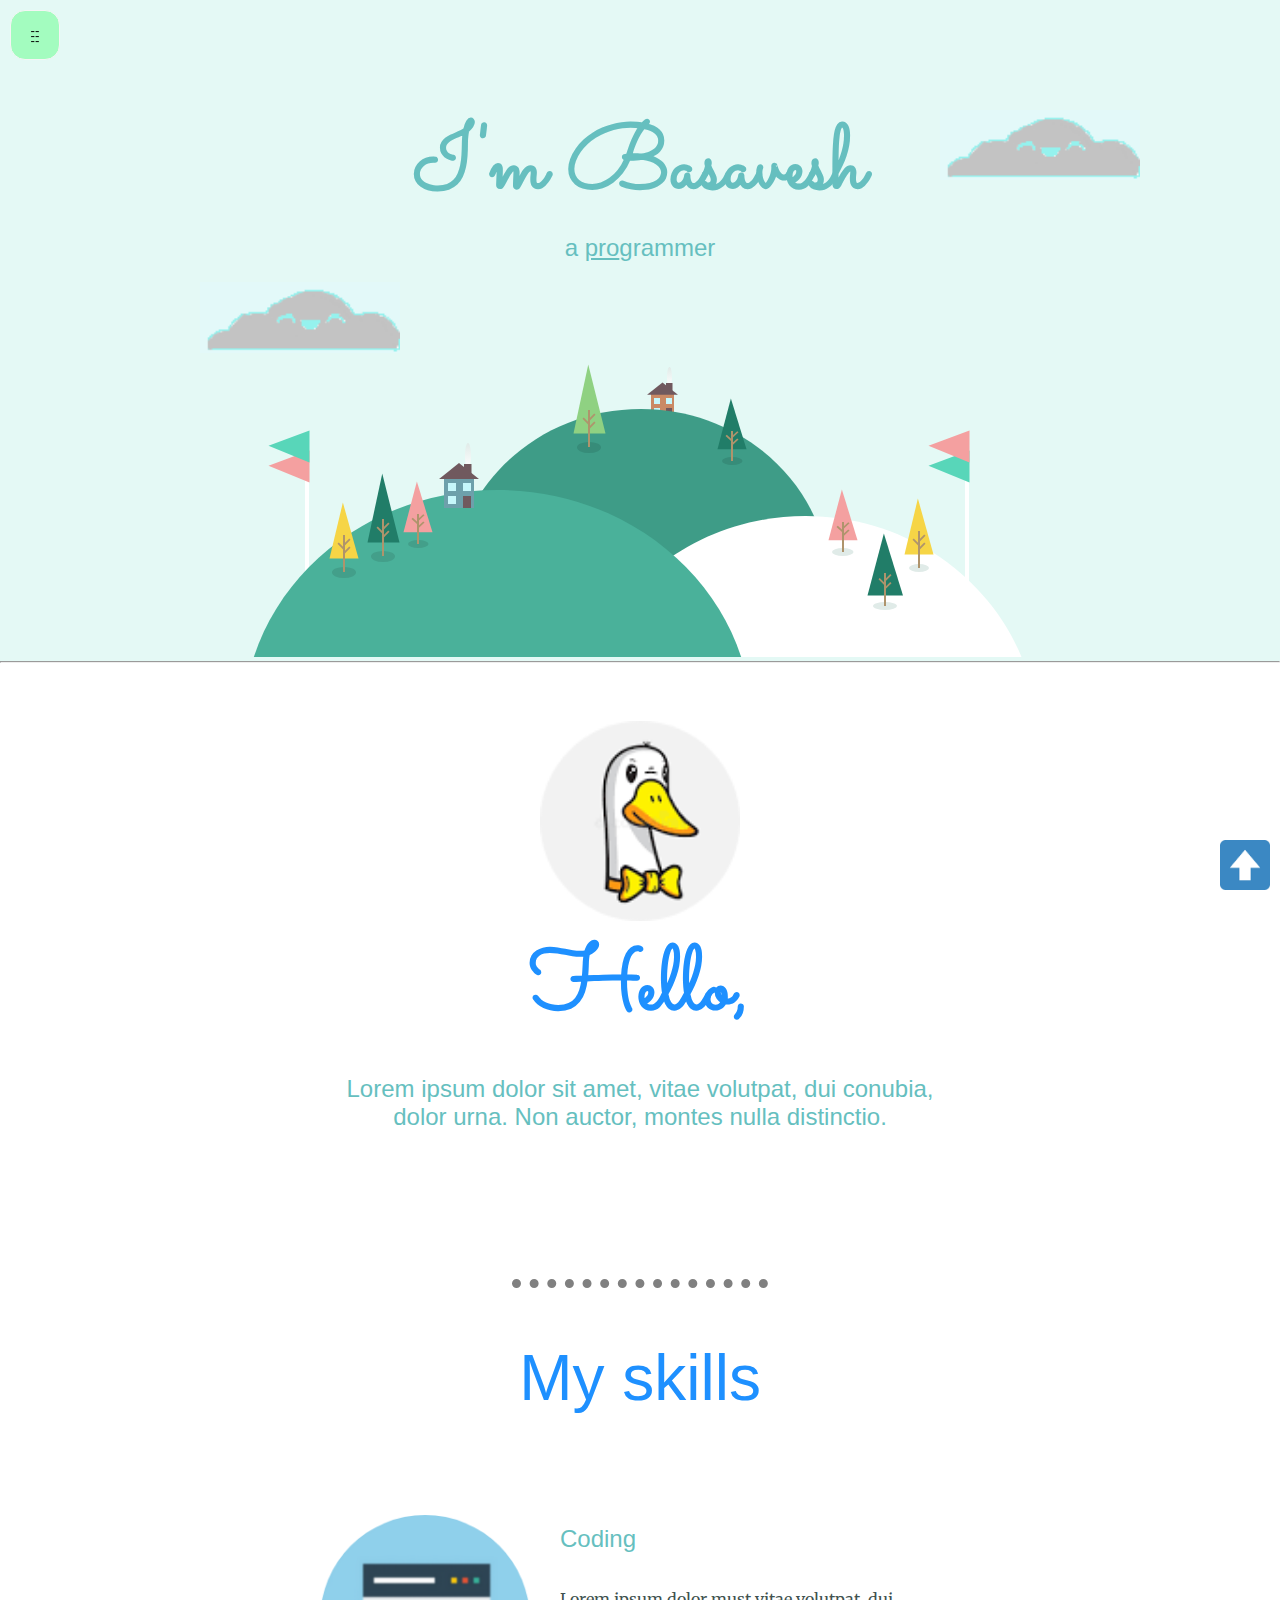
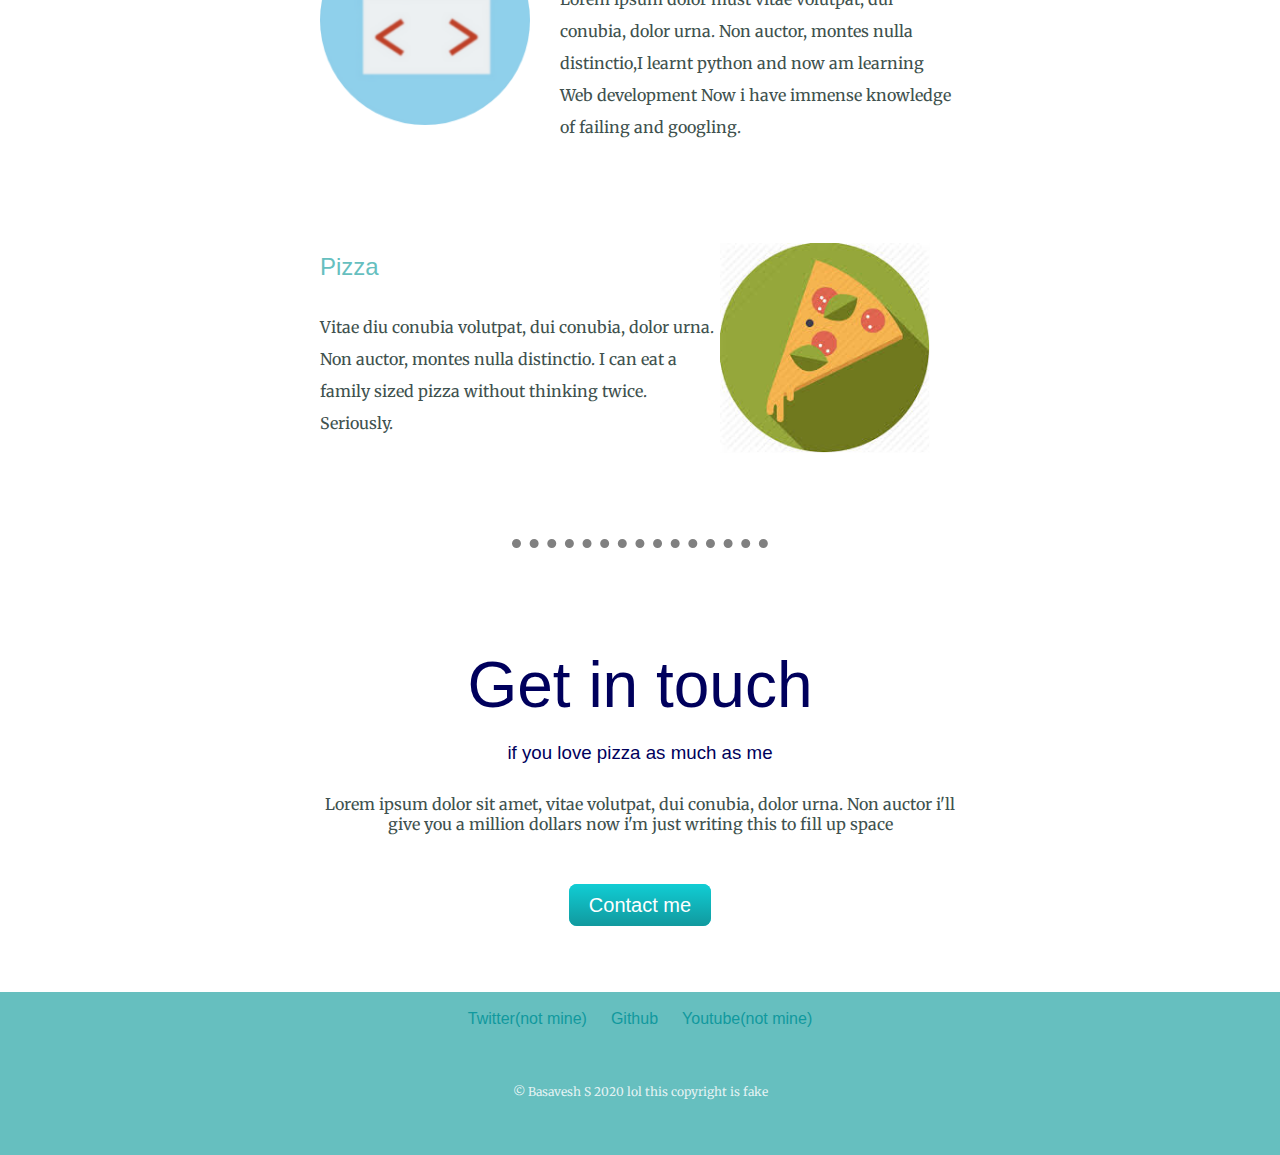
<file: index.html>
<!DOCTYPE html>
<html lang="en">
<head>
    <meta charset="UTF-8">
    <meta name="viewport" content="width=device-width, initial-scale=1.0">
    <title>Basavesh S</title>
    <!-- css, icon and font links -->
    <link rel="stylesheet" type="text/css" href="styles.css">
    <link rel="icon" href="images/favicon.ico">
    <link href="https://fonts.googleapis.com/css2?family=Merriweather:wght@300&family=Montserrat:wght@200&family=Sacramento&display=swap" rel="stylesheet">
    <script src="https://ajax.googleapis.com/ajax/libs/jquery/3.5.1/jquery.min.js"></script>
</head>


<body>

    <nav id="linkbar">
        <a href="0Playground/play.html" class="navlink">Playground</a>
        <a href="1Dicee-game/index.html" class="navlink">Dicee game</a>
        <a href="2Drums/index.html" class="navlink">Drum-kit</a>
        <a href="3Simon-game/index.html" class="navlink">Simon game</a>
    </nav>

    <button class="menu-button" onfocus="none">--<br>--<br>--</button>


    <a href="#" class="back2top"><img class="back2top" src="[data-uri]" alt="" title="don't worry it just takes you to the top"></a>
    <!-- the top container with the clouds name, title and the mountain image -->
    <div class="top-container">
        <img class="top-cloud" src="images/cloud.png" alt="cloud">
        <h1>I'm Basavesh</h1>
        <h2 style="margin-top: 0;">a <span class="pro">pro</span>grammer</h2>
        <img class="bottom-cloud" src="images/cloud.png" alt="cloud">
        <img class="land" src="images/land.svg" alt="">
        <hr style="margin-top: 0;" style="color: dodgerblue;">
    </div>

    <!-- profile container -->
    <div class="profile-container">
        <!-- actual profile -->
        <div class="profile">
            <img width="200" src="images/circle duck.png" style="padding-top: 50px;" alt="" title="mmh such a cool duck">
            <h1 style="color: dodgerblue;">Hello,</h1>
            <h2>Lorem ipsum dolor sit amet, vitae volutpat, dui conubia, dolor urna. Non auctor, montes nulla distinctio.</h2>
        </div>
    </div>
    <hr class="dotted-line" >


    <!-- the middle container with the skills page -->
    <div class="middle-container">

        <!-- the skills' two rows -->
        <div class="skills">
            <h2 style="color:dodgerblue" class="myskills">My skills</h2>

			<div class="skill-row">
                <img class="code-icon" src="images/circle-cropped.png" alt="" title="awesome" width="210px">
                <h2>Coding</h2>
                <p>Lorem ipsum dolor must  vitae volutpat, dui conubia, dolor urna. Non auctor, montes nulla distinctio,I learnt python and now am learning Web development Now i have immense knowledge of failing and googling.</p>
            </div>

            <div class="skill-row">
               <img class="pizza-icon" src="images/download.jpg" alt="" title="SO TASTY!" width="210px">
                <h2>Pizza</h2>
                <p> Vitae diu conubia volutpat, dui conubia, dolor urna. Non auctor, montes nulla distinctio. I can eat a family sized pizza without thinking twice. Seriously. </p>
			</div>
        </div>
    </div>

    <hr class="dotted-line">

    <!-- the contact me button -->

    <div class="contact-me" >
        <h2 class="getintouch">Get in touch</h2>
        <h3 style="color: #00005c; margin-top: 20px;">if you love pizza as much as me</h3>
        <p style="margin: 30px auto 60px; width: 50%;">Lorem ipsum dolor sit amet, vitae volutpat, dui conubia, dolor urna. Non auctor i'll give you a million dollars now i'm just writing this to fill up space </p>
        <a class="button" href="mailto:paarivah@gmail.com"> Contact me </a>
    </div>



    <!-- the bottom container with the footer links and the copyright -->
	<div class="bottom-container">
        <br>
		<a class="footer-link" href="https://twitter.com">Twitter(not mine)</a>
		<a class="footer-link" href="https://github.com/draxa-a">Github</a>
        <a class="footer-link" href="https://www.youtube.com/watch?v=gu3KzCWoons">Youtube(not mine)</a><br><br><br>

        <p class="copyright">© Basavesh S 2020 lol this copyright is fake</p><br><br>
	</div>

    <script src="index.js"></script>
</body>
</html>
</file>
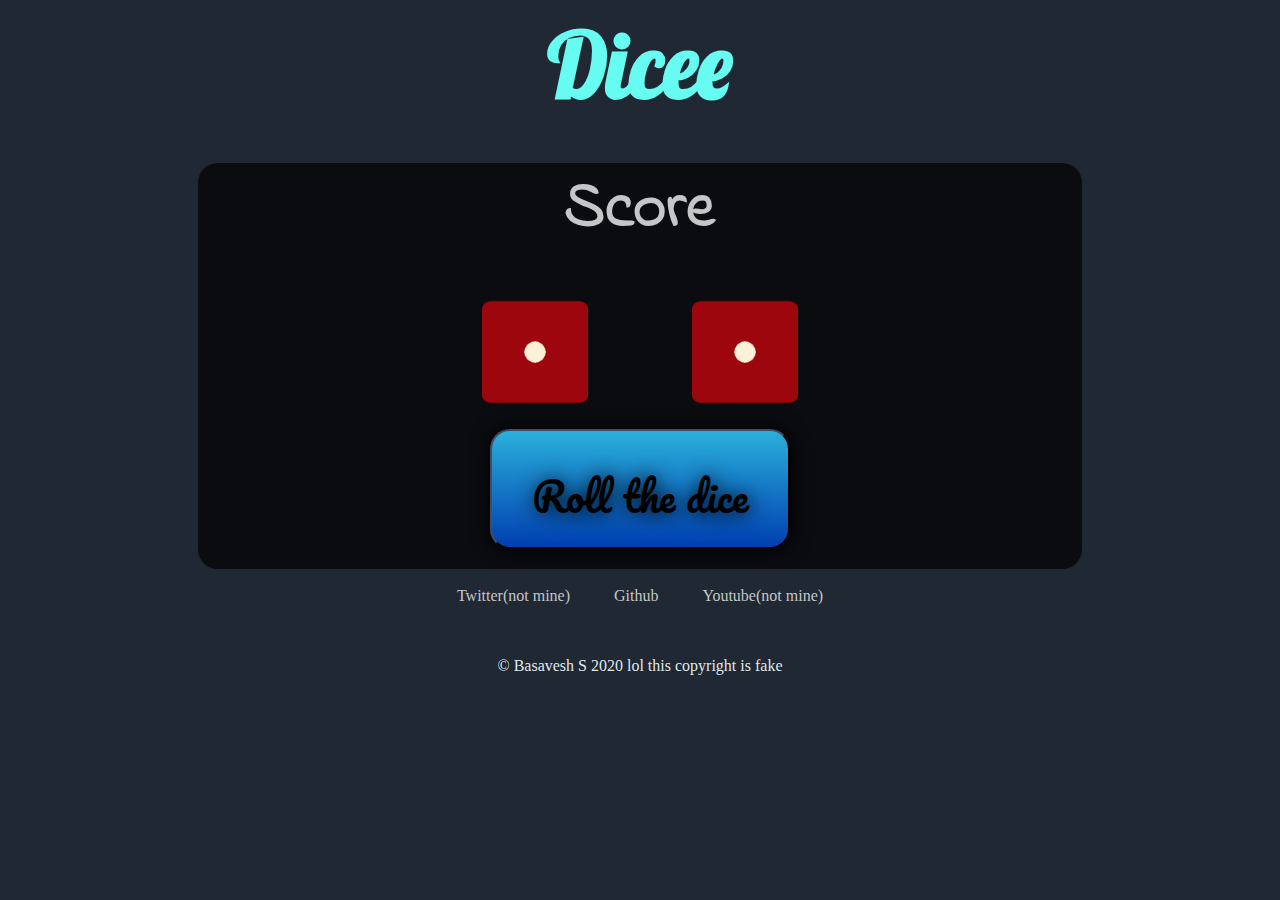
<file: 1Dicee-game/index.html>
<!DOCTYPE html>
<html lang="en">
<head>
    <meta charset="UTF-8">
    <meta name="viewport" content="width=device-width, initial-scale=1.0">
    <title>Dicee game (booring)</title>
    <link rel="icon" href="images/dice5.png">
    <link rel="stylesheet" href="styles.css">
    <link href="https://fonts.googleapis.com/css2?family=Indie+Flower&family=Lobster&family=Pacifico&display=swap" rel="stylesheet">

</head>

<body>

    <h1 id="heading">Dicee</h1>

    <div class="container">
        <h1 id="score">Score</h1>

        <img id="dice1"  src="images/dice1.png" alt="">
        <img id="dice2" src="images/dice1.png" alt="">
        <br>


        <button onclick="diceRoll()" class="btn">Roll the dice</button>
    </div>
    
    

    <script src="index.js"></script>

</body>

<footer>
    <div class="footer">
        <br>
        <a class="footer-link" href="https://twitter.com">Twitter(not mine)</a>
        <a class="footer-link" href="https://github.com/draxa-a">Github</a>
        <a class="footer-link" href="https://www.youtube.com/watch?v=gu3KzCWoons">Youtube(not mine)</a><br><br><br>

        <p class="copyright">© Basavesh S 2020 lol this copyright is fake</p><br><br>
    </div>
</footer>


</html>
</file>
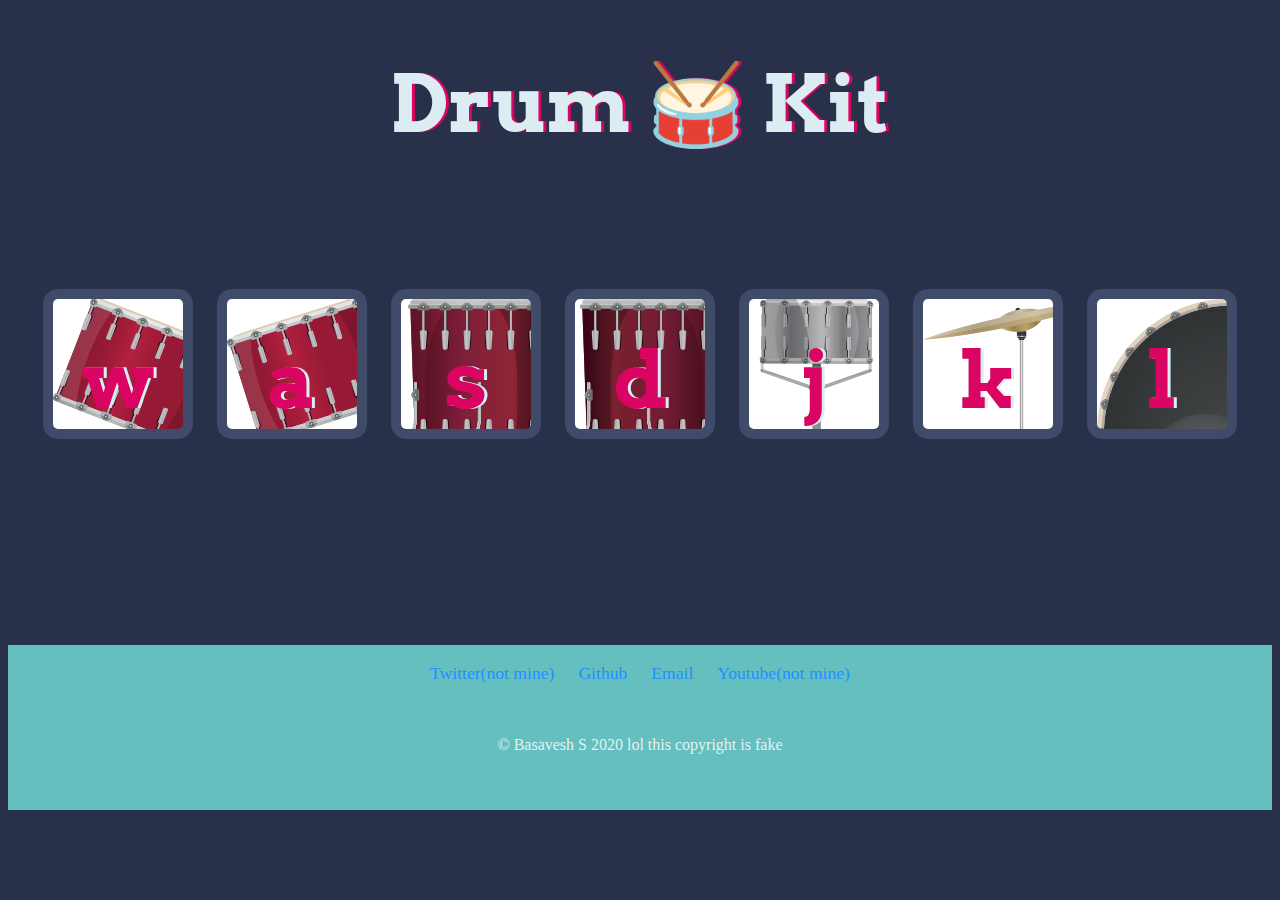
<file: 2Drums/index.html>
<!DOCTYPE html>
<html lang="en">
<head>
  <meta charset="UTF-8">
  <meta name="viewport" content="width=device-width, initial-scale=1.0">
  <link rel="stylesheet" href="styles.css">
  <link href="https://fonts.googleapis.com/css?family=Arvo" rel="stylesheet">
  <link rel="icon" href="[data-uri]">
  <title>Document</title>

</head>
<body>

  <h1 id="title">Drum 🥁 Kit</h1>
  <div class="set"> 
    <button class="w drum">w</button>
    <button class="a drum">a</button>
    <button class="s drum">s</button>
    <button class="d drum">d</button>
    <button class="j drum">j</button>
    <button class="k drum">k</button>
    <button class="l drum">l</button>
  </div>

</body>

<footer>
  <div class="bottom-container">
    <br>
    <a class="footer-link" href="https://twitter.com">Twitter(not mine)</a>
    <a class="footer-link" href="https://github.com/draxa-a">Github</a>
    <a class="footer-link" href="mailto:paarivah@gmail.com">Email</a>
    <a class="footer-link" href="https://www.youtube.com/watch?v=gu3KzCWoons">Youtube(not mine)</a><br><br><br>

    <p class="copyright">© Basavesh S 2020 lol this copyright is fake</p><br><br>
  </div>
</footer>

<script src="index.js"></script>

</html>
</file>
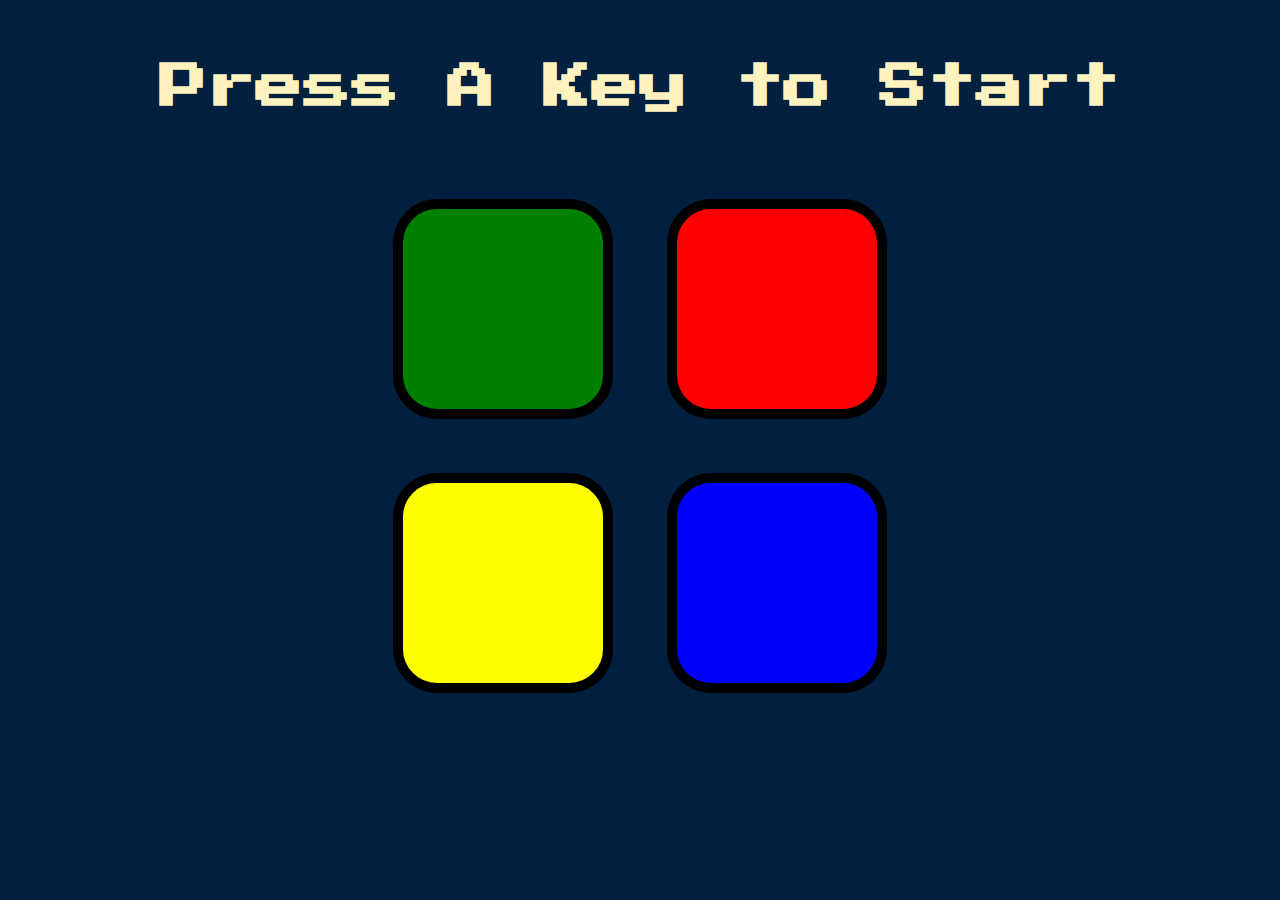
<file: 3Simon-game/index.html>
<!DOCTYPE html>
<html lang="en">
<head>
    <meta charset="UTF-8">
    <meta name="viewport" content="width=device-width, initial-scale=1.0">
    <link href="https://fonts.googleapis.com/css?family=Press+Start+2P" rel="stylesheet">
    <link rel="icon" href="https://encrypted-tbn0.gstatic.com/images?q=tbn%3AANd9GcSb6wBytsqdSXEqqDhwJxv4cit3EyKSfzC5-w&usqp=CAU">
    <link rel="stylesheet" href="styles.css">
    <title>Simon game</title>
    <script src="https://ajax.googleapis.com/ajax/libs/jquery/3.5.1/jquery.min.js"></script>

</head>

<body>
    <h1 id="level-title">Press A Key to Start</h1>
    
    <div class="container">
        <div class="row">
            <div type="button" id="green" class="btn green">
            </div>

            <div type="button" id="red" class="btn red">
            </div>
        </div>

        <div class="row">
            <div class="row">
                <div type="button" id="yellow" class="btn yellow">
                </div>

                <div type="button" id="blue" class="btn blue">
                </div>
            </div>

        </div>
    </div>

    <script src="script.js"></script>
</body>

</html>
</file>
<file: styles.css>
a {
    color: #11999E;
    font-family: Montserat, sans-serif;
    margin: 10px;
    text-decoration: none;
}

a:hover {
    color: #eaf5f6f6;
}

body{
    color: #40514E;
    margin: 0;
    text-align: center;
}

h1 {
    margin-top: 0;
    font-family: 'Sacramento', cursive;
    font-size: 560%;
    margin-bottom: 0;
    color: #66BFBF;
}

h2 {
    font-family: Montserat, sans-serif;
    color: #66BFBF;
    font-weight: normal;
}

h3, h4 {
    font-family: Montserat, sans-serif;
    color: #11999E;
    font-weight: normal;
}

p {
    font-family: 'Merriweather', serif;
    margin-top: 0;
}

.back2top {
    width: 50px;
    position: fixed;
    right: 10px;
    bottom: 10px;
}

.bottom-cloud {
    background-color: #E4F9F5; 
    position: absolute;
    width: 200px;
    left: 200px;
}

.bottom-container {
    background-color: #66BFBF;
    margin-top: 75px;
}

.button {
    background: #11cdd4;
    background-image: -webkit-linear-gradient(top, #11cdd4, #11999e);
    background-image: -moz-linear-gradient(top, #11cdd4, #11999e);
    background-image: -ms-linear-gradient(top, #11cdd4, #11999e);
    background-image: -o-linear-gradient(top, #11cdd4, #11999e);
    background-image: linear-gradient(to bottom, #11cdd4, #11999e);
    -webkit-border-radius: 8;
    -moz-border-radius: 8;
    border-radius: 8px;
    font-family: Arial;
    color: #ffffff;
    font-size: 20px;
    padding: 10px 20px;
    text-decoration: none;
}

.button:hover {
    background: #30e3cb;
    background-image: -webkit-linear-gradient(top, #30e3cb, #2bc4ad);
    background-image: -moz-linear-gradient(top, #30e3cb, #2bc4ad);
    background-image: -ms-linear-gradient(top, #30e3cb, #2bc4ad);
    background-image: -o-linear-gradient(top, #30e3cb, #2bc4ad);
    background-image: linear-gradient(to bottom, #30e3cb, #2bc4ad);
    text-decoration: none;
}

.code-icon {
    size: 25%;
    float: left;
    margin-right: 30px;
}

.code-icon:hover {
    size: 30%;
}

.copyright {
    margin-bottom: 0;
    color: #eaf5f6f6;
    font-size: 0.75rem;
    padding: 20px 0;
}

.dotted-line {
    border-style: none;
    border-top-style: dotted;
    width: 20%;
    height: 0;
    border-width: 9px;
    color: grey;
}

.getintouch {
    margin: 100px;
    font-size: 400%;
    color: #00005c;
    margin-bottom: 0;
}

.pizza-icon {
    size: 25%;
    float: right;
    margin-right: 30px;
}

.pizza-icon:hover {
    size: 30%;
}

.land {
    margin-top: 75px;
    padding-bottom: 0;
}
 

.myskills {
    font-size: 400%;
}

.navlink {
    margin: 10px 20px ;
    font-family: Montserat, sans-serif;
    font-weight: normal;   
    color: rgba(128, 128, 128, 0.767);
}

.navlink:hover {
    color: black;
}

.pro {
    text-decoration: underline;
}

.profile-container {

    height: 600px;
}

.profile {
    width: 50%;
    margin-left: auto;
    margin-right: auto;
}

.skill-row {
    width: 50%;
    margin: 100px auto 100px auto;
    text-align: left;
    line-height: 2;
}

.top-cloud {
    background-color: #E4F9F5; 
    width: 200px;
    position: relative;
    top: 80px;
    left: 400px;
}

.top-container {
    background-color: #E4F9F5; 
    height: 100%;
    width: 100%;
    padding-top: 30px;
    padding-bottom: 0;
}

#linkbar {
    position: fixed;
    top: 0;
    width: 100%;
    background-color: rgba(158, 252, 186, 0.925);
    font-size: 20px;
    padding: 20px;
}

.menu-button{
    outline: none;
    border: 1px solid whitesmoke;
    border-radius: 30%;
    position: fixed;
    left: 10px;
    top: 10px;
    background-color: rgba(158, 252, 186, 0.925);
    width: 50px;
    height: 50px;
    line-height: 5px;
}
</file>
<file: 1Dicee-game/styles.css>
body {
    background-color: #1f2833;
}

.container {
    background-color: #0B0C10;
    text-align: center;
    margin-top: 0;
    width: 70%;
    -webkit-border-radius: 20px;
    -moz-border-radius: 20px;
    border-radius: 20px;
    color: #NANNAN28;
    margin-left: auto;
    margin-right: auto;
}

.footer {
    background-color: #1f2833;
    text-align: center;
}

.footer-link {
    color: #c5c6c7;
    margin: 0 20px 0;
    text-decoration: none;
}

.footer-link:hover {
    color: #0B0C10;
}

.copyright {
    margin-bottom: 0;
    color: #eaf5f6f6;
    font-size: 1rem;
    padding: 0px 0 20px;

}

#heading {
    font-family: Lobster, cursive;
    color: #66FCf1;
    font-size: 560%;
    text-align: center;
    margin-top: 0;
    margin-bottom: 0px;
}

#score {
    font-family: 'Indie Flower', cursive;
}

.btn { 
    outline: none;
    border-color: #0B0C10;
    height: 120px;
    width: 300px;
    line-height: 50px;
    padding-bottom: 30px;
    padding-top: 0px;
    


    background: #2AB0DA;
    background-image: -webkit-linear-gradient(top, #2AB0DA, #003FB1);
    background-image: -moz-linear-gradient(top, #2AB0DA, #003FB1);
    background-image: -ms-linear-gradient(top, #2AB0DA, #003FB1);
    background-image: -o-linear-gradient(top, #2AB0DA, #003FB1);
    background-image: linear-gradient(to bottom, #2AB0DA, #003FB1);
    -webkit-border-radius: 20px;
    -moz-border-radius: 20px;
    border-radius: 20px;
    color: #NANNAN28;
    font-family: Pacifico, cursive;
    font-size: 40px;
    font-weight: 100;
    padding: 40px;
    box-shadow: 1px 1px 20px 0px #000000;
    -webkit-box-shadow: 1px 1px 20px 0px #000000;
    -moz-box-shadow: 1px 1px 20px 0px #000000;
    text-shadow: 1px 1px 20px #000000;
    text-decoration: none;
    display: inline-block;
    cursor: pointer;
    text-align: center;
    margin-top: 20px;
    margin-bottom: 20px;
}

.btn:hover {
background: #3260DC;
background-image: -webkit-linear-gradient(top, #3260DC, #3D94F6);
background-image: -moz-linear-gradient(top, #3260DC, #3D94F6);
background-image: -ms-linear-gradient(top, #3260DC, #3D94F6);
background-image: -o-linear-gradient(top, #3260DC, #3D94F6);
background-image: linear-gradient(to bottom, #3260DC, #3D94F6);
-webkit-border-radius: 20px;
-moz-border-radius: 20px;
border-radius: 20px;
text-decoration: none;
}

#dice1 {
    width: 12%;
    margin-right: 50px;
}

#dice2 {
    width: 12%;
    margin-left: 50px;
}

#score {
    color: #c5c6c7;
    font-size: 400%;
}
</file>
<file: 2Drums/styles.css>
body {
    text-align: center;
    background-color: #283149;
}

h1 {
    font-size: 5rem;
    color: #DBEDF3;
    font-family: "Arvo", cursive;
    text-shadow: 3px 0 #DA0463;
}

.w {
    background-image: url("images/tom1.png");
}

.a {
    background-image: url("images/tom2.png");
}

.s {
    background-image: url("images/tom3.png");
}

.d {
    background-image: url("images/tom4.png");
}

.j {
    background-image: url("images/snare.png");
}

.k {
    background-image: url("images/crash.png");
}

.l {
    background-image: url("images/kick.png");
}

.set {
    margin: 10% auto;
}

.game-over {
    background-color: red;
    opacity: 0.8;
}

.pressed {
    box-shadow: 0 3px 4px 0 #DBEDF3;
    opacity: 0.5;
}

.red {
    color: red;
}

.drum {
    outline: none;
    border: 10px solid #404B69;
    font-size: 5rem;
    font-family: 'Arvo', cursive;
    line-height: 2;
    font-weight: 900;
    color: #DA0463;
    text-shadow: 3px 0 #DBEDF3;
    border-radius: 15px;
    display: inline-block;
    width: 150px;
    height: 150px;
    text-align: center;
    margin: 10px;
    background-color: white;
    margin-bottom: 80px;
}

.bottom-container {
    background-color: #66BFBF;
    margin-top: 75px;
    text-align: center;
}

.copyright {
    margin-bottom: 0;
    color: #eaf5f6f6;
    font-size: 1rem;
    padding: 0px 0 20px;
}

.footer-link {
    color: dodgerblue;
    font-size: 1.1rem;
    text-decoration: none;
    margin: 0px 10px 0;
}

.footer-link:hover {
    color: white;
}
</file>
<file: 3Simon-game/styles.css>
body {
    text-align: center;
    background-color: #011F3F;
}

#level-title {
    font-family: 'Press Start 2P', cursive;
    font-size: 3rem;
    margin: 5%;
    color: #FEF2BF;
}

.container {
    display: block;
    width: 50%;
    margin: auto;
}

.btn {
    margin: 25px;
    display: inline-block;
    height: 200px;
    width: 200px;
    border: 10px solid black;
    border-radius: 20%;
}

.red {
    background-color: red;
}
  
.green {
    background-color: green;
}

.blue {
    background-color: blue;
}

.yellow {
    background-color: yellow;
}

.game-over {
    background-color: red;
    opacity: 0.8;
}

.pressed {
    box-shadow: 0 0 20px white;
    background-color: grey;
}
</file>
